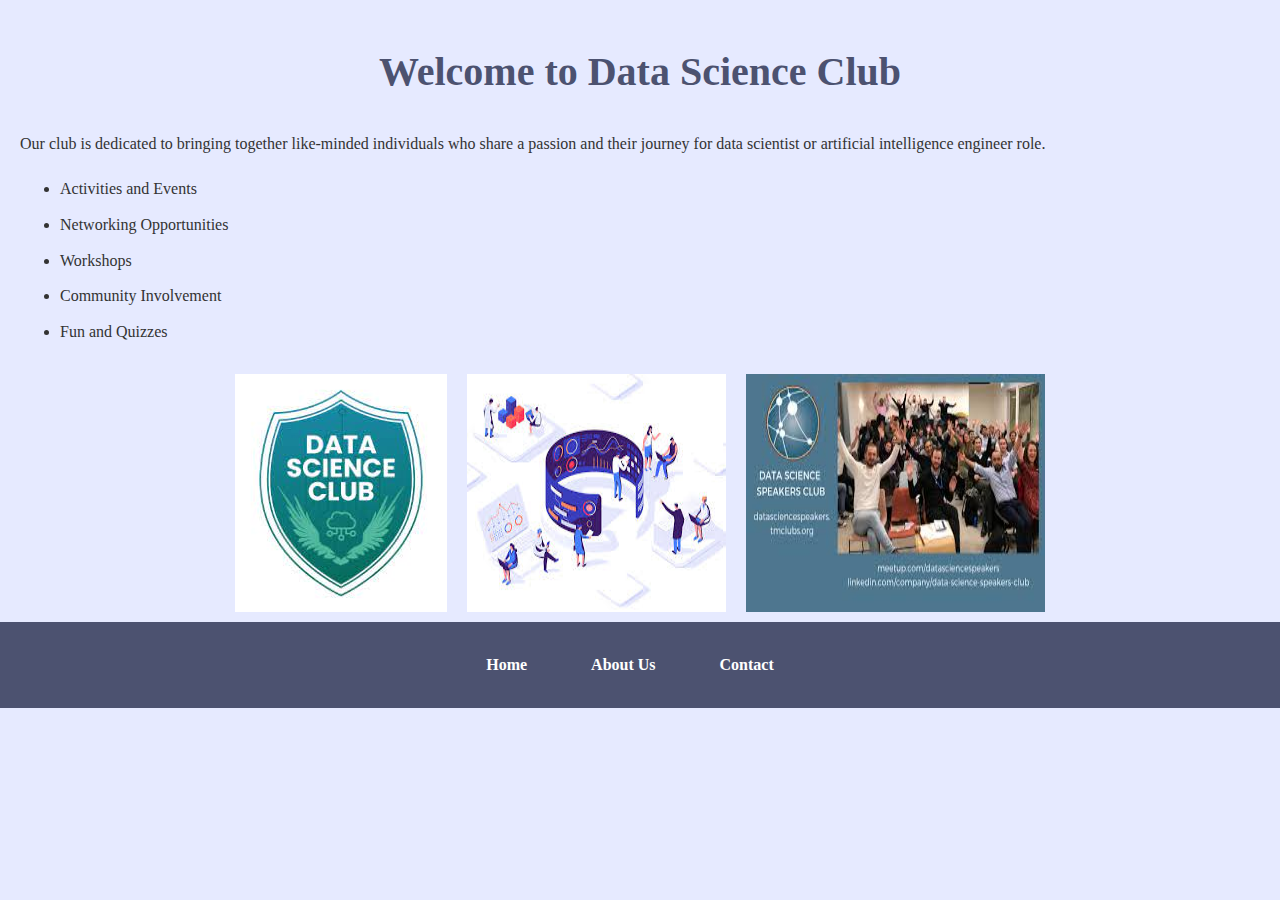
<file: Labs/Lab - 3/Group2_Lab3/Lab 3/index.html>
<!DOCTYPE html>
<html>
<head>
    <title>Data Science Club - Home</title>
    <link rel="stylesheet" type="text/css" href="style.css">

</head>
<body>
    <h1>Welcome to Data Science Club</h1>
    
    <p>Our club is dedicated to bringing together like-minded individuals who share a passion and their journey for data scientist or artificial intelligence engineer role.</p>

    <ul>
        <li>Activities and Events</li>
        <li>Networking Opportunities</li>
        <li>Workshops</li>
        <li>Community Involvement</li>
        <li>Fun and Quizzes</li>
    </ul>

    <div class="image-container">
        <img src="club_img1.jpeg" alt="Club Event 1">
        <img src="club_img4.jpeg" alt="Club Activities Image">
        <img src="club_img2.jpeg" alt="Club Event 2">
    </div>

    <nav>
        <ul class="nav-menu">
          <li>
            <a href="index.html" class="nav-link">Home</a>
          </li>
          <li>
            <a href="about.html" class="nav-link">About Us</a>
          </li>
          <li>
            <a href="contact.html" class="nav-link">Contact</a>
          </li>
        </ul>
      </nav>
</body>
</html>
</file>
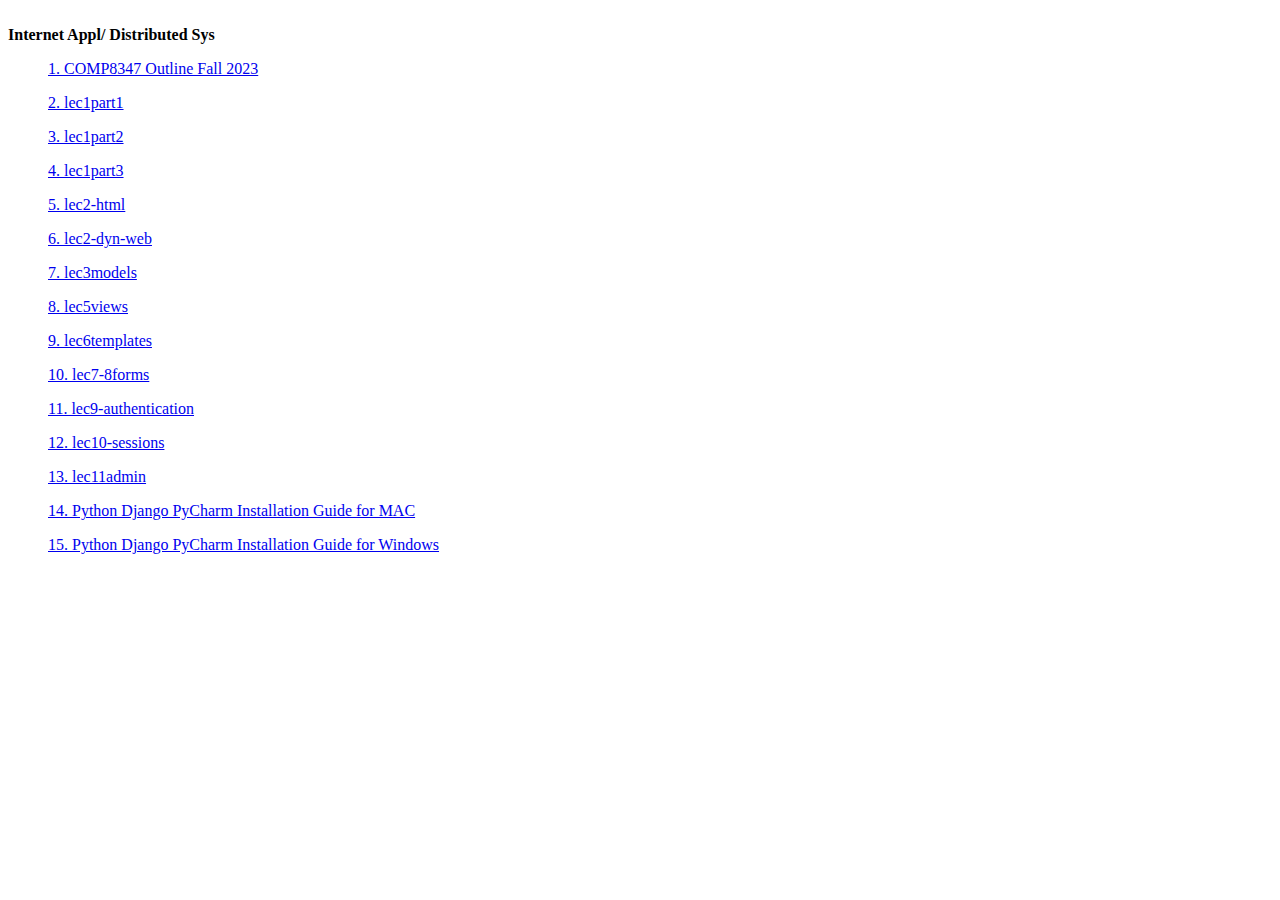
<file: Table of Contents.html>
<html><head><meta http-equiv="&#39;Content-Type&#39;" content="&#39;text/html;charset=utf-8&#39;" /><title>Internet Appl/ Distributed Sys</title></head><body><table cellpadding=0 cellspacing=0 border=0 width=100%><tr><td colspan=3>&nbsp;</td></tr><tr><td valign="top" width="100%"><font class="title"><strong>Internet Appl/ Distributed Sys</strong></font><br><p class='d2l' style=' margin-left: 40px'><a target="_blank" href="COMP8347 Outline Fall 2023.pdf" />1. COMP8347 Outline Fall 2023</a></p><p class='d2l' style=' margin-left: 40px'><a target="_blank" href="lec1part1.pdf" />2. lec1part1</a></p><p class='d2l' style=' margin-left: 40px'><a target="_blank" href="lec1part2.pdf" />3. lec1part2</a></p><p class='d2l' style=' margin-left: 40px'><a target="_blank" href="lec1part3.pdf" />4. lec1part3</a></p><p class='d2l' style=' margin-left: 40px'><a target="_blank" href="lec2-html.pdf" />5. lec2-html</a></p><p class='d2l' style=' margin-left: 40px'><a target="_blank" href="lec2-dyn-web.pdf" />6. lec2-dyn-web</a></p><p class='d2l' style=' margin-left: 40px'><a target="_blank" href="lec3models.pdf" />7. lec3models</a></p><p class='d2l' style=' margin-left: 40px'><a target="_blank" href="lec5views.pdf" />8. lec5views</a></p><p class='d2l' style=' margin-left: 40px'><a target="_blank" href="lec6templates.pdf" />9. lec6templates</a></p><p class='d2l' style=' margin-left: 40px'><a target="_blank" href="lec7-8forms.pdf" />10. lec7-8forms</a></p><p class='d2l' style=' margin-left: 40px'><a target="_blank" href="lec9-authentication.pdf" />11. lec9-authentication</a></p><p class='d2l' style=' margin-left: 40px'><a target="_blank" href="lec10-sessions.pdf" />12. lec10-sessions</a></p><p class='d2l' style=' margin-left: 40px'><a target="_blank" href="lec11admin.pdf" />13. lec11admin</a></p><p class='d2l' style=' margin-left: 40px'><a target="_blank" href="Python Django PyCharm Installation Guide for MAC.pdf" />14. Python Django PyCharm Installation Guide for MAC</a></p><p class='d2l' style=' margin-left: 40px'><a target="_blank" href="Python Django PyCharm Installation Guide for Windows.pdf" />15. Python Django PyCharm Installation Guide for Windows</a></p></td></tr></table></body></html>
</file>
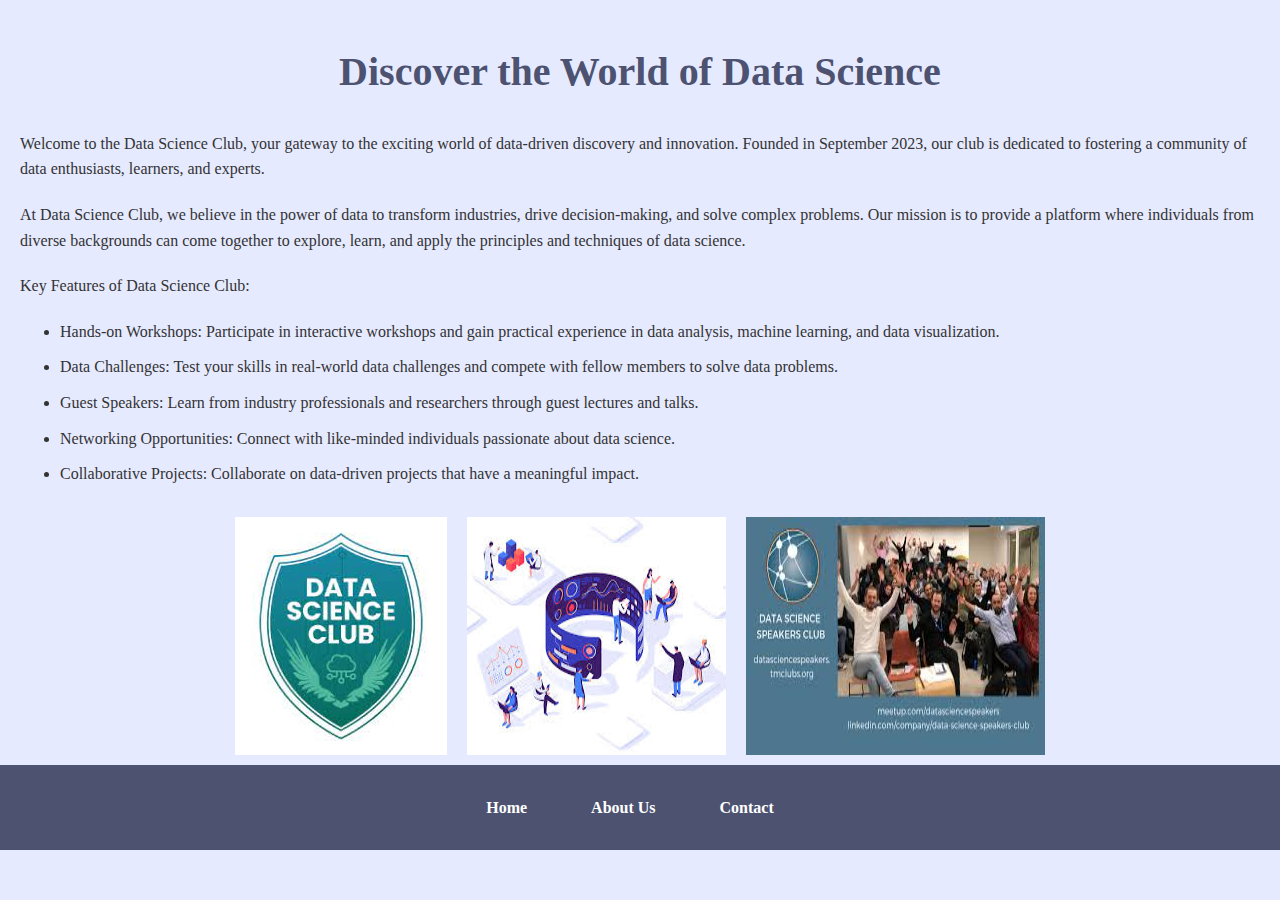
<file: Labs/Lab - 3/Group2_Lab3/Lab 3/about.html>
<!DOCTYPE html>
<html>
<head>
    <title>About Us - Data Science Club</title>
    <link rel="stylesheet" type="text/css" href="style.css">

</head>
<body>
    <h1>Discover the World of Data Science</h1>
    
    <p>Welcome to the Data Science Club, your gateway to the exciting world of data-driven discovery and innovation. Founded in September 2023, our club is dedicated to fostering a community of data enthusiasts, learners, and experts.</p>

    <p>At Data Science Club, we believe in the power of data to transform industries, drive decision-making, and solve complex problems. Our mission is to provide a platform where individuals from diverse backgrounds can come together to explore, learn, and apply the principles and techniques of data science.</p>

    <p>Key Features of Data Science Club:</p>

    <ul>
        <li>Hands-on Workshops: Participate in interactive workshops and gain practical experience in data analysis, machine learning, and data visualization.</li>
        <li>Data Challenges: Test your skills in real-world data challenges and compete with fellow members to solve data problems.</li>
        <li>Guest Speakers: Learn from industry professionals and researchers through guest lectures and talks.</li>
        <li>Networking Opportunities: Connect with like-minded individuals passionate about data science.</li>
        <li>Collaborative Projects: Collaborate on data-driven projects that have a meaningful impact.</li>
    </ul>

    <div class="image-container">
        <img src="club_img1.jpeg" alt="Club Event 1">
        <img src="club_img4.jpeg" alt="Club Activities Image">
        <img src="club_img2.jpeg" alt="Club Event 2">
    </div>
    
    <nav>
        <ul class="nav-menu">
          <li>
            <a href="index.html" class="nav-link">Home</a>
          </li>
          <li>
            <a href="about.html" class="nav-link">About Us</a>
          </li>
          <li>
            <a href="contact.html" class="nav-link">Contact</a>
          </li>
        </ul>
      </nav>
</body>
</html>
</file>
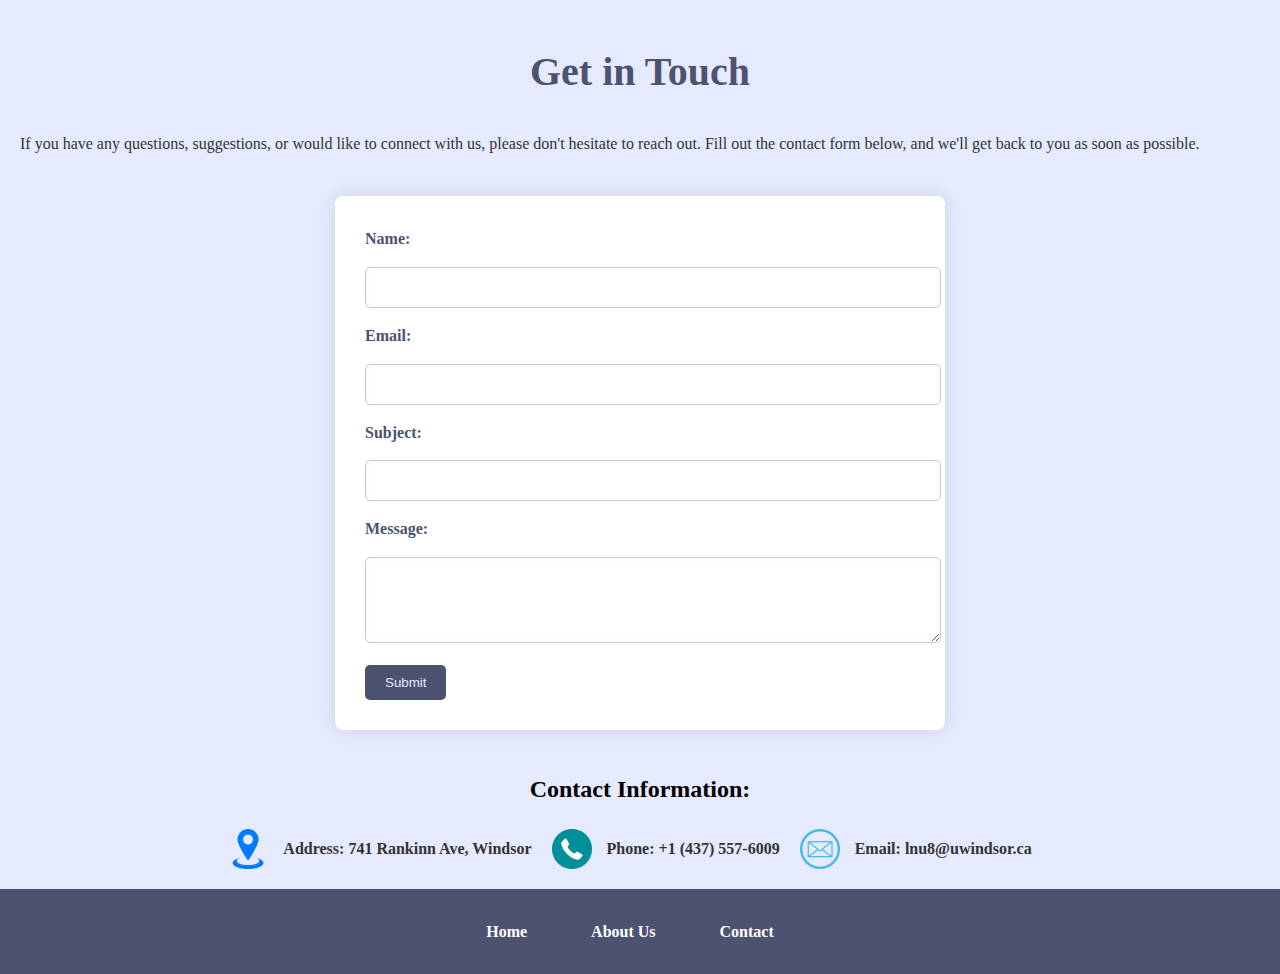
<file: Labs/Lab - 3/Group2_Lab3/Lab 3/contact.html>
<!DOCTYPE html>
<html>
<head>
    <title>Contact Us - Data Science Club</title>
    <link rel="stylesheet" type="text/css" href="style.css">

</head>
<body>
    <h1>Get in Touch</h1>
    
    <p>If you have any questions, suggestions, or would like to connect with us, please don't hesitate to reach out. Fill out the contact form below, and we'll get back to you as soon as possible.</p>

    <form action="submit_contact.php" method="POST">
        <label for="name">Name:</label>
        <input type="text" id="name" name="name" required><br>

        <label for="email">Email:</label>
        <input type="email" id="email" name="email" required><br>

        <label for="subject">Subject:</label>
        <input type="text" id="subject" name="subject" required><br>

        <label for="message">Message:</label>
        <textarea id="message" name="message" rows="4" required></textarea><br>

        <input type="submit" value="Submit">
    </form>

    <div class="contact-container">
        <h2>Contact Information:</h2>
      
        <div class="contact-info">
          <div class="info-item">
            <img src="location_icon.png" alt="Location Icon">
            <p><strong>Address:</strong> 741 Rankinn Ave, Windsor</p>
          </div>
      
          <div class="info-item">
            <img src="phone_icon.png" alt="Phone Icon">
            <p><strong>Phone:</strong> +1 (437) 557-6009</p>
          </div>
      
          <div class="info-item">
            <img src="email_icon.png" alt="Email Icon">
            <p><strong>Email:</strong> lnu8@uwindsor.ca</p>
          </div>
        </div>
      </div>
      
    
<nav>
    <ul class="nav-menu">
      <li>
        <a href="index.html" class="nav-link">Home</a>
      </li>
      <li>
        <a href="about.html" class="nav-link">About Us</a>
      </li>
      <li>
        <a href="contact.html" class="nav-link">Contact</a>
      </li>
    </ul>
  </nav>
</body>
</html>
</file>
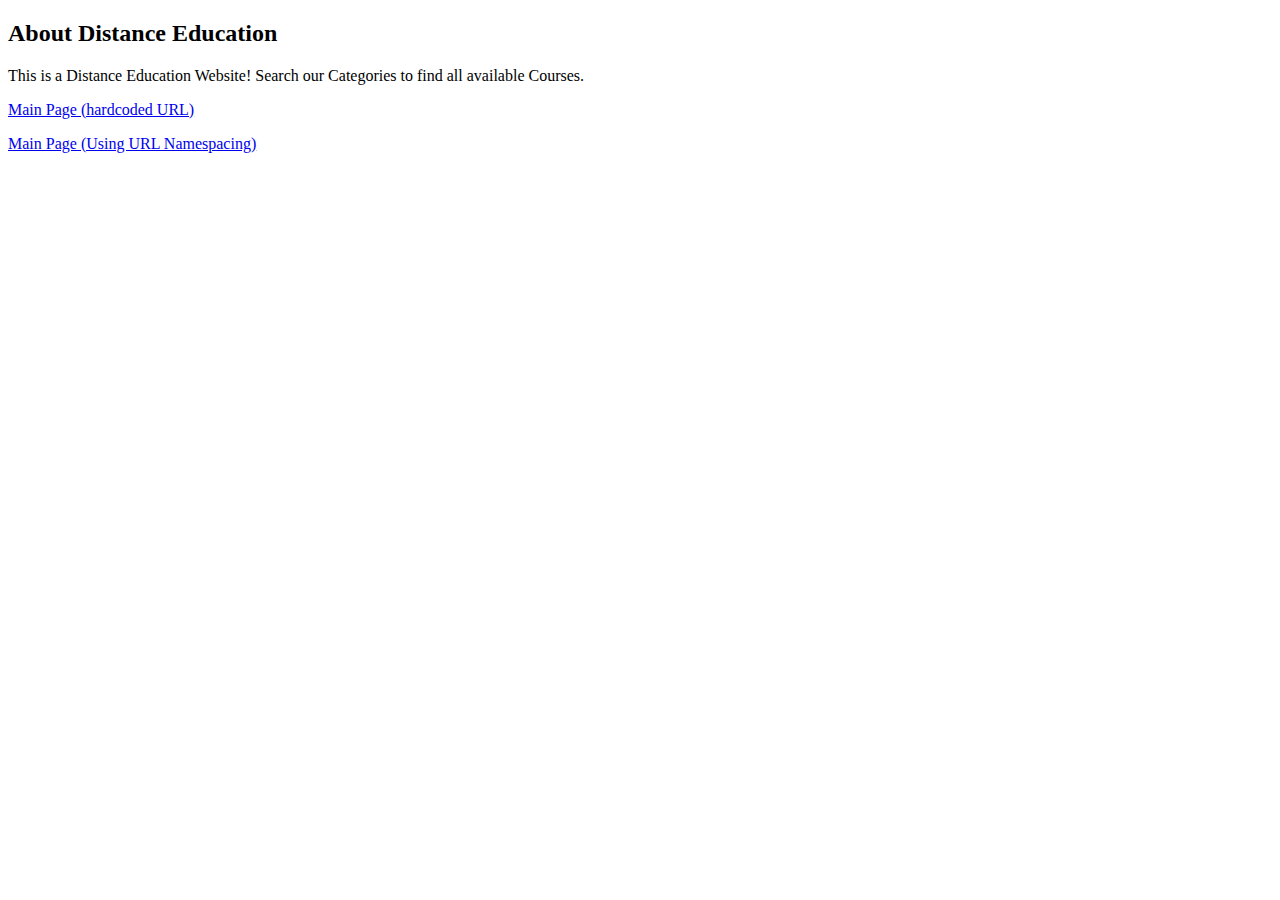
<file: Labs/Lab - 6/DistanceEd/DistanceEd/templates/about0.html>
<!DOCTYPE html>
<html lang="en">
<head>
    <meta charset="UTF-8">
    <title>About - E-Learning WebApp</title>
</head>
<body>
    <h2>About Distance Education</h2>
    <p>This is a Distance Education Website! Search our Categories to find all available Courses.</p>

    <p><a href="/myappF23/index0">Main Page (hardcoded URL)</a></p>
    <p><a href="{% url 'myappF23:index0' %}">Main Page (Using URL Namespacing)</a></p>
</body>
</html>

<!--
4.c Do you need to pass any extra context variables to the template?
4.d If yes, what variable(s) are you passing?
None (since we're not passing any extra context variables to the template).

Explanation:
The about0.html template simply displays static content and provides links to the main page. It doesn't require any dynamic data from the database or any other source, so no context variables are needed.
-->
</file>
<file: Labs/Lab - 3/Group2_Lab3/Lab 3/style.css>
/* General styles for the whole page */
body {
    font-family: Cambria, Cochin, Georgia, Times, 'Times New Roman', serif;
    background-color: #e6eaff; /* Pastel blue background */
    margin: 0;
    padding: 0;
    line-height: 1.6; /* Improve readability */
}

/* Add CSS for responsive image container */
.image-container {
  display: flex;
  flex-wrap: wrap;
  justify-content: center;
}

.image-container img {
  max-width: 100%; /* Images will scale down to fit the container */
  height: auto; /* Maintain aspect ratio */
  margin: 10px; /* Add some spacing between images */
}

/* Navigation menu styles */
nav {
    background-color: #4c5270; /* Deep blue-gray */
    padding: 10px 0;
    text-align: center;
}

.nav-menu {
    list-style-type: none;
    padding: 0;
  }
  
  /* Style each menu item */
  .nav-menu li {
    display: inline;
    margin-right: 20px;
  }
  
  /* Style the links */
  .nav-link {
    text-decoration: none;
    color: white;
    transition: color 0.3s;
  }


nav a {
    color: #e6eaff; /* Pastel blue text to contrast with dark background */
    margin: 0 20px;
    text-decoration: none;
    font-weight: bold;
    border-bottom: 3px solid transparent; /* For hover effect transition */
    transition: border-color 0.3s; /* Smooth transition */
}

/* Adding hover effects for the links */
nav a:hover {
    border-bottom: 3px solid #ffaaa5; /* Salmon color underline on hover */
}

/* Heading styles */
h1 {
    color: #4c5270; /* Deep blue-gray to match the navbar */
    text-align: center;
    margin-top: 40px;
    font-weight: bold;
    font-size: 2.5em;
}

/* Paragraph and list styles */
p, ul, ol {
    margin: 20px;
    color: #333; 
}

li {
    margin-bottom: 10px;
}

/* Contact form styles */
form {
    background-color: #ffffff; /* White background */
    max-width: 550px;
    margin: 40px auto; 
    padding: 30px;
    border-radius: 8px;
    box-shadow: 0px 0px 20px rgba(0, 0, 0, 0.1); /* Subtle shadow for depth */
}

label {
    display: block;
    margin-bottom: 15px;
    color: #4c5270; /* Deep blue-gray */
    font-weight: bold;
}

input[type="text"], input[type="email"], textarea {
    width: 100%;
    padding: 12px;
    margin-bottom: 15px;
    border: 1px solid #ccc;
    border-radius: 5px;
    box-shadow: inset 0px 0px 5px rgba(0, 0, 0, 0.05); /* Subtle inner shadow */
}

input[type="submit"] {
    padding: 10px 20px;
    background-color: #4c5270; /* Deep blue-gray */
    color: #e6eaff; /* Pastel blue */
    border: none;
    cursor: pointer;
    border-radius: 5px;
    transition: background-color 0.3s; /* Smooth transition */
}

input[type="submit"]:hover {
    background-color: #ffaaa5; /* Salmon color on hover */
}

img.center {
    display: block;
    margin-left: auto;
    margin-right: auto;
}

.contact-container {
    text-align: center; /* Center-align the content */
    margin-top: 20px; /* Add some top margin */
    margin-bottom: 20px;
  }
  
  .contact-info {
    display: flex;
    justify-content: center;
    align-items: center;
  }
  
  .info-item {
    display: flex;
    align-items: center;
    margin-right: 20px; /* Add spacing between items */
  }
  
  .info-item img {
    width: 40px; 
    height: 40px; 
    margin-right: 15px; 
  }
  
  .info-item p {
    margin: 0;
    font-weight: bold;
  }
</file>
